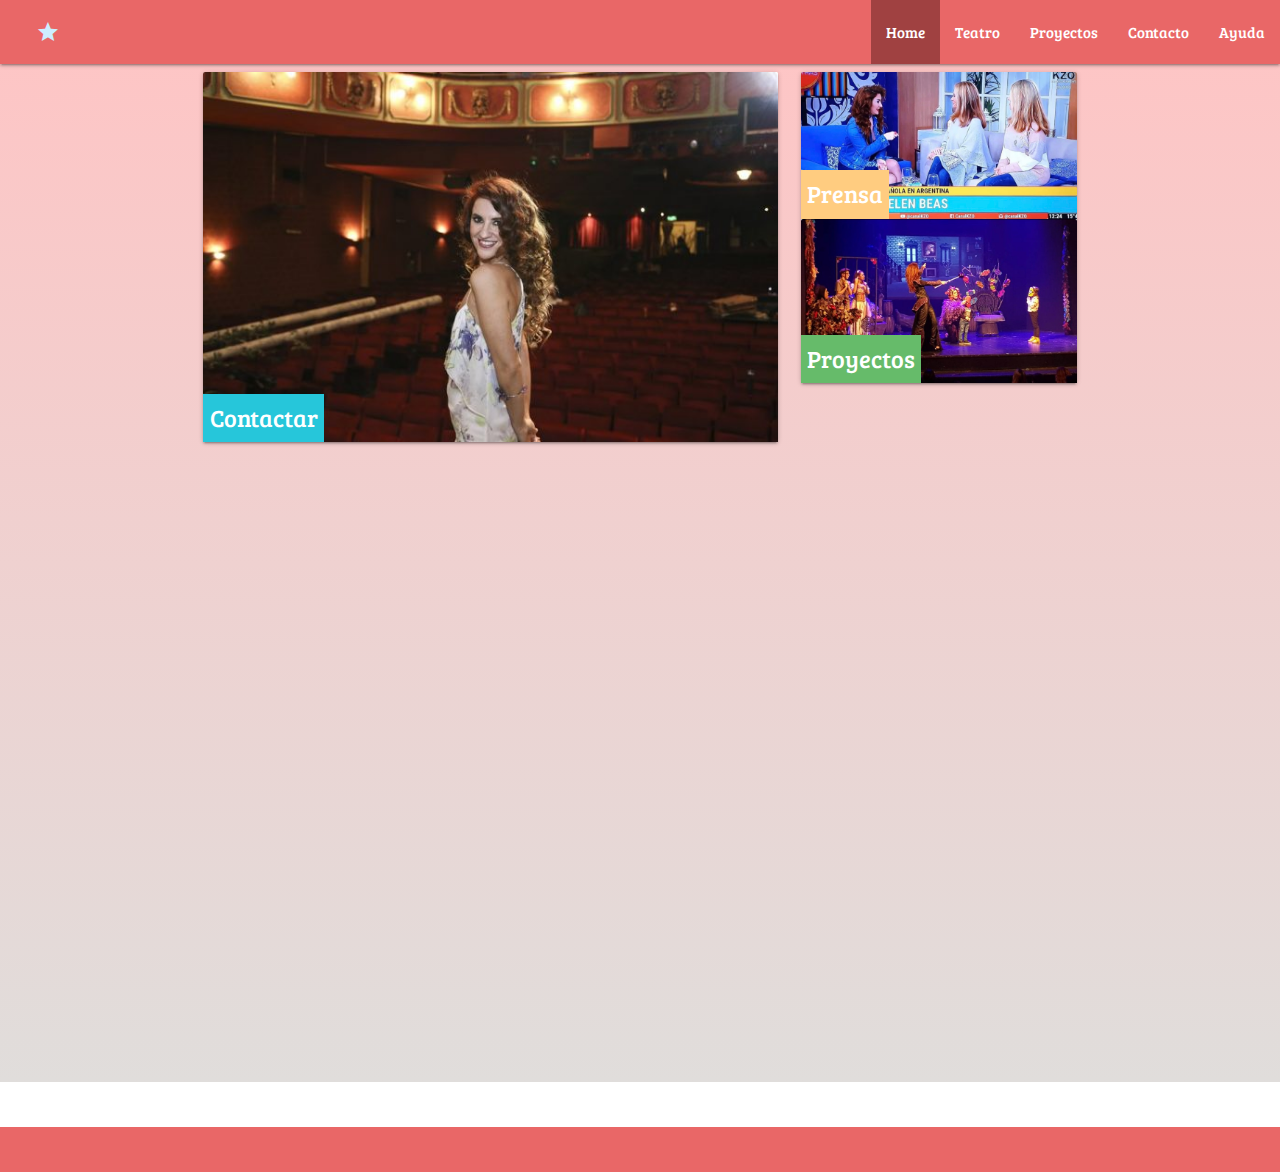
<file: index.html>
<!DOCTYPE html>
<html lang="en">

<head>
    <meta charset="UTF-8">
    <meta name="viewport" content="width=device-width, initial-scale=1.0">
    <meta http-equiv="X-UA-Compatible" content="ie=edge">
    <title>Document</title>
    <link rel="stylesheet" href="style.css">
    <script src="https://code.jquery.com/jquery-3.4.1.min.js"
        integrity="sha256-CSXorXvZcTkaix6Yvo6HppcZGetbYMGWSFlBw8HfCJo=" crossorigin="anonymous"></script>
    <!-- Compiled and minified CSS -->
    <link rel="stylesheet" href="https://cdnjs.cloudflare.com/ajax/libs/materialize/1.0.0/css/materialize.min.css">
    <link href="https://fonts.googleapis.com/icon?family=Material+Icons" rel="stylesheet">
    <!-- Compiled and minified JavaScript -->
    <script src="https://cdnjs.cloudflare.com/ajax/libs/materialize/1.0.0/js/materialize.min.js"></script>
    <link href="https://fonts.googleapis.com/css?family=Bree+Serif&display=swap" rel="stylesheet">

</head>

<body>
    <div class="redBody">
        <nav>
            <div class="nav-wrapper">
                <a href="index.html" class="brand-logo yellowStar">
                    <i class="material-icons">grade</i>
                </a>
                <a href="index.html" data-target="mobile-demo" class="sidenav-trigger">
                    <i class="material-icons">dehaze</i>
                </a>
                <ul class="right hide-on-med-and-down">
                    <li class="activated">
                        <a href="index.html">Home</a>
                    </li>
                    <li>
                        <a href="obras.html">Teatro</a>
                    </li>
                    <li>
                        <a href="proyectos.html">Proyectos</a>
                    </li>
                    <li>
                        <a href="contacto.html">Contacto</a>
                    </li>
                    <li>
                        <a href="ayuda.html">Ayuda</a>
                    </li>
                </ul>
            </div>
        </nav>

        <ul class="sidenav" id="mobile-demo">
            <li class="activated">
                <a href="index.html">Home</a>
            </li>
            <li>
                <a href="obras.html">Teatro</a>
            </li>
            <li>
                <a href="proyectos.html">Proyectos</a>
            </li>
            <li>
                <a href="contacto.html">Contacto</a>
            </li>
            <li>
                <a href="ayuda.html">Ayuda</a>
            </li>
        </ul>

        <div class="container">
            <div class="row">
                <div class="col s12 m8">
                    <div class="card">
                        <div class="card-image">
                            <a href="contacto.html">
                                <img src="images/anaTeatro.jpg">
                                <span class="card-title cyan lighten-1">Contactar</span>
                            </a>
                        </div>
                    </div>
                </div>
                <div class="col s12 m4">
                    <div class="card cardDisappear">
                        <div class="card-image">
                            <a href="obras.html">
                                <img src="images/televisionOne.jpg">
                                <span class="card-title orange lighten-3">Prensa</span>
                            </a>
                        </div>
                        <div class="card-image">
                            <a href="proyectos.html">
                                <img src="images/cenicientaTeatro.jpg">
                                <span class="card-title green lighten-1">Proyectos</span>
                            </a>
                        </div>
                    </div>
                </div>
            </div>
        </div>
        <!-- <div id="wrapperInstagram">
        <div class="row">
            <div class="col s12"> -->
        <div class="carouselComputer" id="carousel-computer">
            <a class="carousel-thing" href="#one!">
                <img class="deskInstaImg" src="images/emojiDiamond.jpg">
            </a>
            <a class="carousel-thing" href="#two!">
                <img class="deskInstaImg" src="images/emojiFlamingo.jpg">
            </a>
            <a class="carousel-thing" href="#three!">
                <img class="deskInstaImg" src="images/emojiGreenLine.JPEG">
            </a>
            <a class="carousel-thing" href="#one!">
                <img class="deskInstaImg" src="images/emojiHearts.jpg">
            </a>
            <a class="carousel-thing" href="#two!">
                <img class="deskInstaImg" src="images/emojiWatermelon.JPEG">
            </a>
            <a class="carousel-thing" href="#three!">
                <img class="deskInstaImg" src="images/emojiPolo.JPEG">
            </a>
        </div>
        <!-- </div>
        </div> -->
        <div id="wrapperInstagram">
            <div class="row">
                <div class="col s12">
                    <div class="carousel" id="carouselPhone">
                        <a class="carousel-item" href="#one!">
                            <img src="images/emojiDiamond.jpg">
                        </a>
                        <a class="carousel-item" href="#two!">
                            <img src="images/emojiFlamingo.jpg">
                        </a>
                        <a class="carousel-item" href="#three!">
                            <img src="images/emojiGreenLine.JPEG">
                        </a>
                    </div>
                </div>
            </div>
        </div>
    </div>
    <footer class="footer">
    </footer>
    <!-- <img class="materialboxed" height="1000" width="1700" src="images/pexelsGalaxyPicture.jpg"> -->
    <!-- <div class="row">
        <div class="col s12 m7">
          <div class="card">
            <div class="card-image">
              <img src="images/universe.jpg">
              <span class="card-title">Card Title</span>
            </div>
            <div class="card-content">
              <p>I am a very simple card. I am good at containing small bits of information.
              I am convenient because I require little markup to use effectively.</p>
            </div>
            <div class="card-action">
              <a href="#">This is a link</a>
            </div>
          </div>
        </div>
      </div> -->
    <script src="script.js"></script>
</body>

</html>
</file>
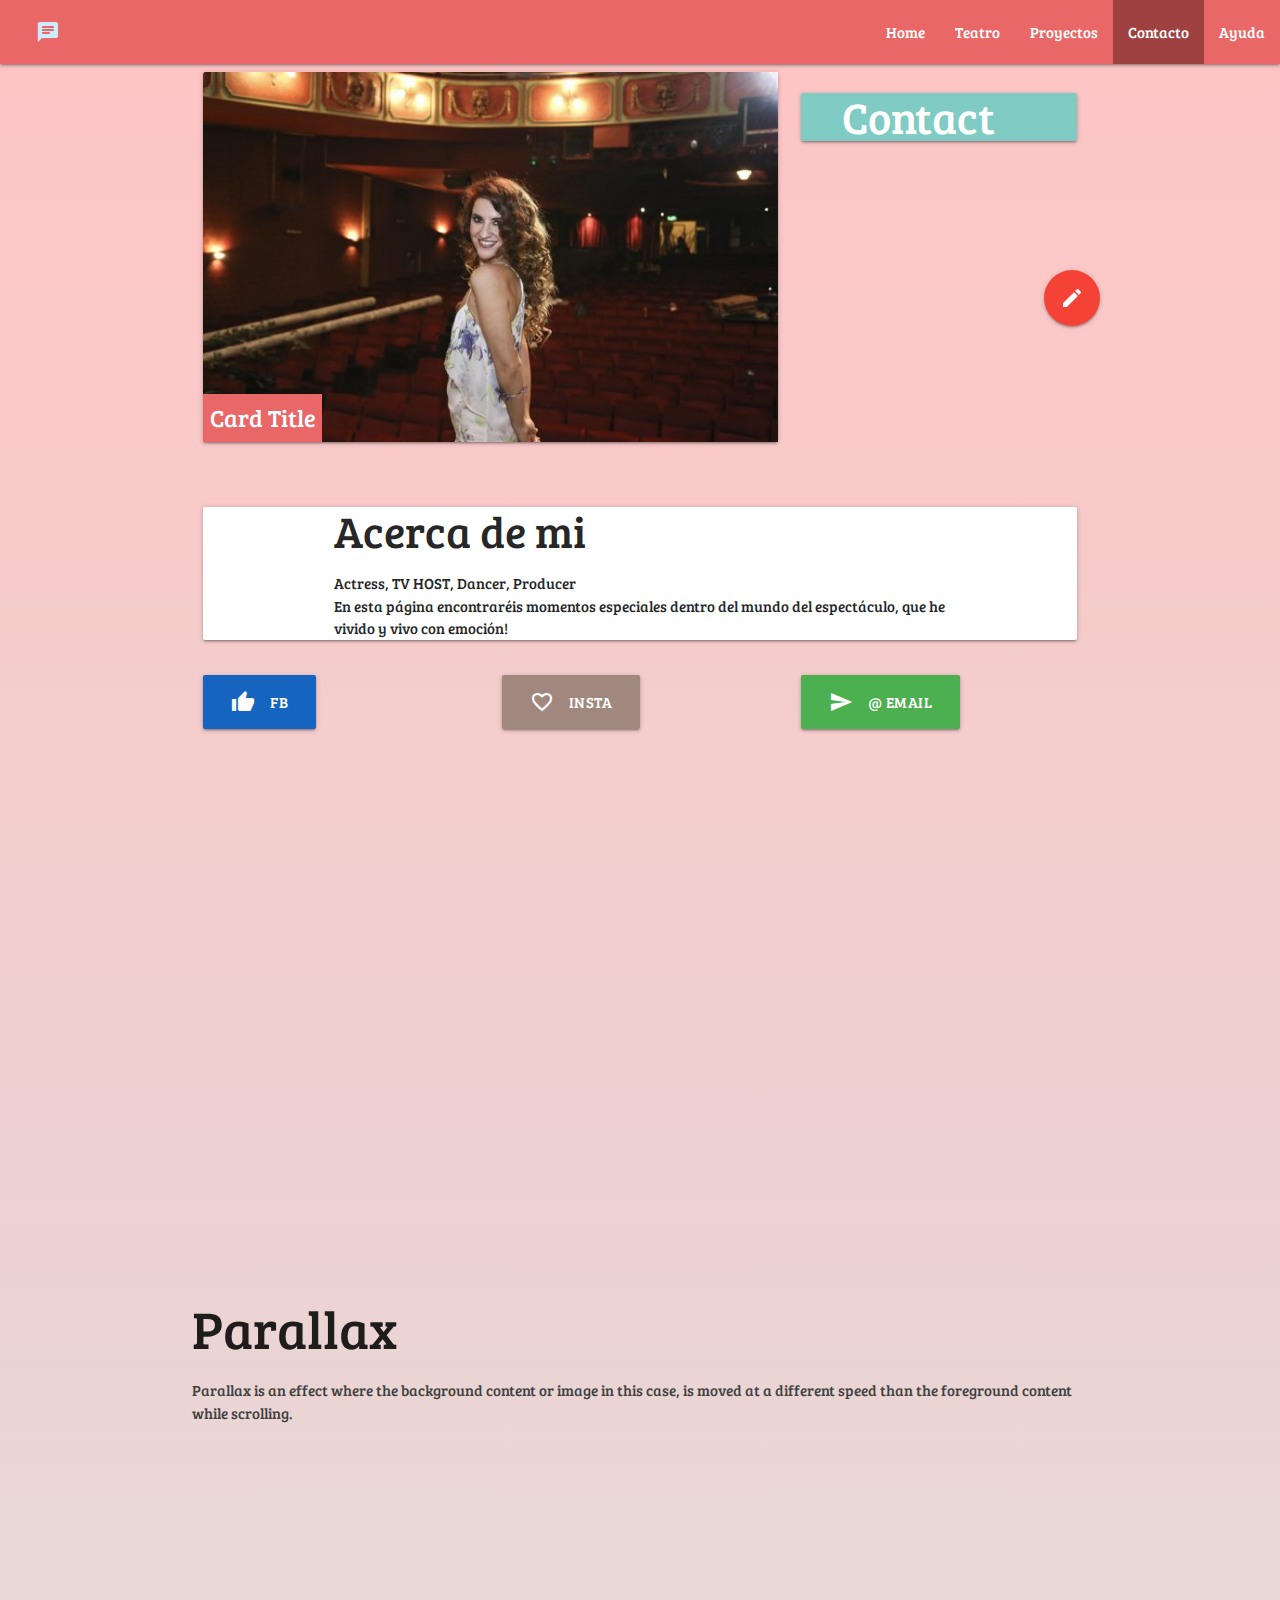
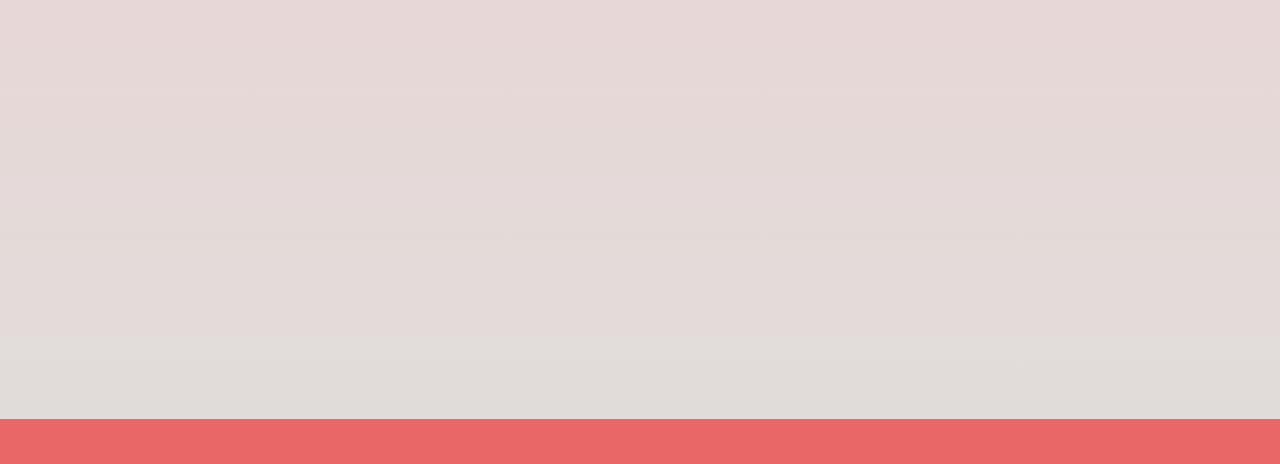
<file: contacto.html>
<!DOCTYPE html>
<html lang="en">

<head>
    <meta charset="UTF-8">
    <meta name="viewport" content="width=device-width, initial-scale=1.0">
    <meta http-equiv="X-UA-Compatible" content="ie=edge">
    <title>Document</title>
    <link rel="stylesheet" href="style.css">
    <script src="https://code.jquery.com/jquery-3.4.1.min.js"
        integrity="sha256-CSXorXvZcTkaix6Yvo6HppcZGetbYMGWSFlBw8HfCJo=" crossorigin="anonymous"></script>
    <!-- Compiled and minified CSS -->
    <link rel="stylesheet" href="https://cdnjs.cloudflare.com/ajax/libs/materialize/1.0.0/css/materialize.min.css">
    <link href="https://fonts.googleapis.com/icon?family=Material+Icons" rel="stylesheet">
    <!-- Compiled and minified JavaScript -->
    <script src="https://cdnjs.cloudflare.com/ajax/libs/materialize/1.0.0/js/materialize.min.js"></script>
    <link href="https://fonts.googleapis.com/css?family=Bree+Serif&display=swap" rel="stylesheet">

</head>

<body>
    <div class="redBody">
        <nav>
            <div class="nav-wrapper">
                <a href="index.html" class="brand-logo">
                    <i class="material-icons">chat</i>
                </a>
                <a href="index.html" data-target="mobile-demo" class="sidenav-trigger">
                    <i class="material-icons">dehaze</i>
                </a>
                <ul class="right hide-on-med-and-down">
                    <li>
                        <a href="index.html">Home</a>
                    </li>
                    <li>
                        <a href="obras.html">Teatro</a>
                    </li>
                    <li>
                        <a href="proyectos.html">Proyectos</a>
                    </li>
                    <li class="activated">
                        <a href="contacto.html">Contacto</a>
                    </li>
                    <li>
                        <a href="ayuda.html">Ayuda</a>
                    </li>
                </ul>
            </div>
        </nav>

        <ul class="sidenav" id="mobile-demo">
            <li>
                <a href="index.html">Home</a>
            </li>
            <li>
                <a href="obras.html">Teatro</a>
            </li>
            <li>
                <a href="proyectos.html">Proyectos</a>
            </li>
            <li class="activated">
                <a href="contacto.html">Contacto</a>
            </li>
            <li>
                <a href="ayuda.html">Ayuda</a>
            </li>
        </ul>

        <div class="container">
            <div class="row">
                <div class="col s10 m8">
                    <div class="card">
                        <div class="card-image">
                            <img src="images/anaTeatro.jpg">
                            <span class="card-title">Card Title</span>
                        </div>
                    </div>
                </div>
                <div class="col s10 m4">
                    <div class="card teal lighten-3">
                        <div class="container">
                            <h3 class=" white-text">Contact</h3>
                        </div>
                    </div>
                </div>
                <div class="col s2 m2">
                    <div class="fixed-action-btn">
                        <a class="btn-floating btn-large red">
                            <i class="large material-icons">mode_edit</i>
                        </a>
                        <ul>
                            <li>
                                <a class="btn-floating blue">
                                    <i class="material-icons">thumb_up</i>
                                </a>
                            </li>
                            <li>
                                <a class="btn-floating brown">
                                    <i class="material-icons">favorite_border</i>
                                </a>
                            </li>
                            <li>
                                <a class="btn-floating green">
                                    <i class="material-icons">send</i>
                                </a>
                            </li>
                            <!--   <li>
                            <a class="btn-floating green">
                                <i class="material-icons">publish</i>
                            </a>
                        </li> -->
                        </ul>
                    </div>
                </div>
            </div>
            <div class="row">
                <div class="col s12 m12">
                    <div class="card">
                        <div class="container">
                            <h3>Acerca de mi</h3>
                            <p>Actress, TV HOST, Dancer, Producer<br>
                                En esta página encontraréis momentos especiales dentro del mundo del espectáculo, que he
                                vivido y vivo con emoción!
                            </p>
                        </div>
                    </div>
                </div>
            </div>
            <div class="row">
                <div class="col s3 m3">
                    <a class="waves-effect waves-light btn-large blue darken-3"><i
                            class="material-icons left">thumb_up</i>FB</a>
                </div>
                <div class="col s3 offset-m1 m3">
                    <a class="waves-effect waves-light btn-large brown lighten-2"><i
                            class="material-icons left">favorite_border</i>INSTA</a>
                </div>
                <div class="col s3 offset-m1 m3">
                    <a class="waves-effect waves-light btn-large green"><i class="material-icons left">send</i>@ EMAIL</a>
                </div>
            </div>
        </div>
        <div class="parallax-container">
            <div class="parallax">
                <img src="images/skyNight.jpg">
            </div>
        </div>
        <div class="section">
            <div class="row container">
                <h2 class="header">Parallax</h2>
                <p class="grey-text text-darken-3 lighten-3">Parallax is an effect where the background content or image
                    in
                    this case, is moved at a different speed than
                    the foreground content while scrolling.</p>
            </div>
        </div>
        <div class="parallax-container">
            <div class="parallax">
                <img src="images/skyNightTwo.jpg">
            </div>
        </div>
        <footer class="footer">
        </footer>
        <script src="script.js"></script>
    </div>
</body>

</html>
</file>
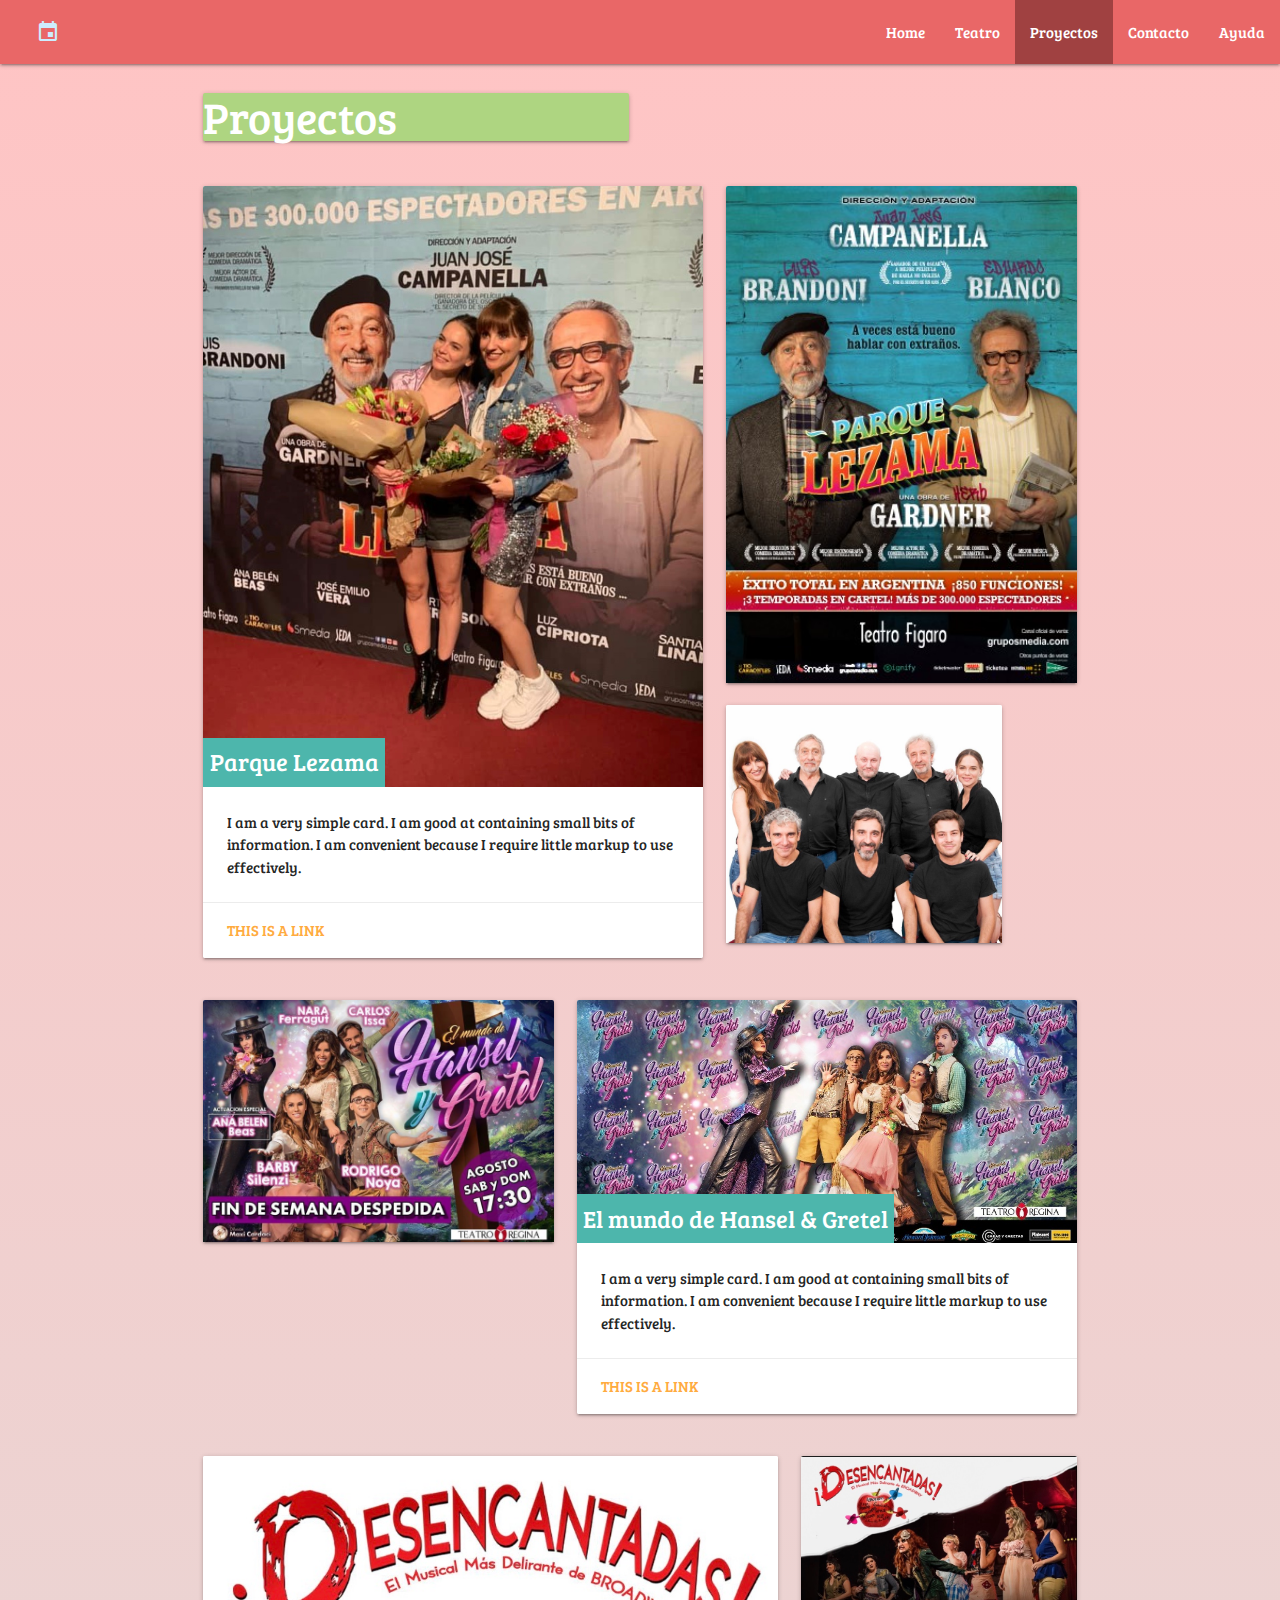
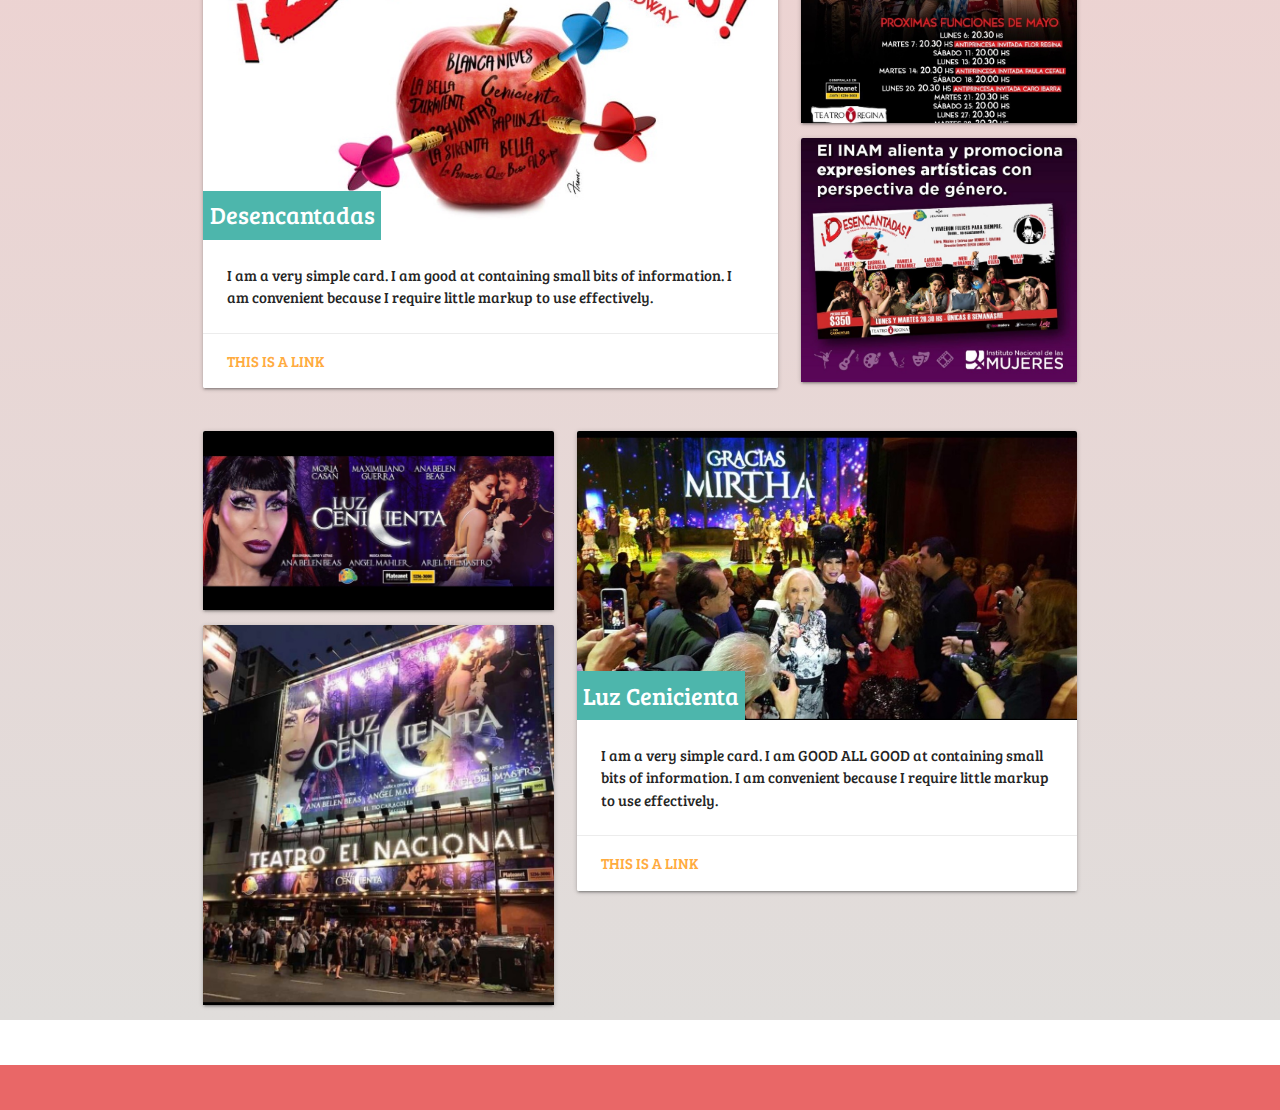
<file: proyectos.html>
<!DOCTYPE html>
<html lang="en">

<head>
    <meta charset="UTF-8">
    <meta name="viewport" content="width=device-width, initial-scale=1.0">
    <meta http-equiv="X-UA-Compatible" content="ie=edge">
    <title>Document</title>
    <link rel="stylesheet" href="style.css">
    <script src="https://code.jquery.com/jquery-3.4.1.min.js"
        integrity="sha256-CSXorXvZcTkaix6Yvo6HppcZGetbYMGWSFlBw8HfCJo=" crossorigin="anonymous"></script>
    <!-- Compiled and minified CSS -->
    <link rel="stylesheet" href="https://cdnjs.cloudflare.com/ajax/libs/materialize/1.0.0/css/materialize.min.css">
    <link href="https://fonts.googleapis.com/icon?family=Material+Icons" rel="stylesheet">
    <!-- Compiled and minified JavaScript -->
    <script src="https://cdnjs.cloudflare.com/ajax/libs/materialize/1.0.0/js/materialize.min.js"></script>
    <link href="https://fonts.googleapis.com/css?family=Bree+Serif&display=swap" rel="stylesheet">

</head>

<body>
    <div class="redBody">
        <nav>
            <div class="nav-wrapper">
                <a href="index.html" class="brand-logo">
                    <i class="material-icons">event</i>
                </a>
                <a href="index.html" data-target="mobile-demo" class="sidenav-trigger">
                    <i class="material-icons">dehaze</i>
                </a>
                <ul class="right hide-on-med-and-down">
                    <li>
                        <a href="index.html">Home</a>
                    </li>
                    <li>
                        <a href="obras.html">Teatro</a>
                    </li>
                    <li class="activated">
                        <a href="proyectos.html">Proyectos</a>
                    </li>
                    <li>
                        <a href="contacto.html">Contacto</a>
                    </li>
                    <li>
                        <a href="ayuda.html">Ayuda</a>
                    </li>
                </ul>
            </div>
        </nav>

        <ul class="sidenav" id="mobile-demo">
            <li>
                <a href="index.html">Home</a>
            </li>
            <li>
                <a href="obras.html">Teatro</a>
            </li>
            <li class="activated">
                <a href="proyectos.html">Proyectos</a>
            </li>
            <li>
                <a href="contacto.html">Contacto</a>
            </li>
            <li>
                <a href="ayuda.html">Ayuda</a>
            </li>
        </ul>

        <div class="container">
            <div class="row">
                <div class="col s10 m6">
                    <div class="card  light-green lighten-2 white-text">
                        <h3>Proyectos</h3>
                    </div>
                </div>
            </div>
            <div class="row">
                <div class="col s12 m7">
                    <div class="card">
                        <div class="card-image">
                            <img src="images/teatro12.jpg">
                            <span class="card-title  teal lighten-2">Parque Lezama</span>
                        </div>
                        <div class="card-content">
                            <p>I am a very simple card. I am good at containing small bits of information. I am
                                convenient
                                because
                                I require little markup to use effectively.</p>
                        </div>
                        <div class="card-action">
                            <a href="#">This is a link</a>
                        </div>
                    </div>
                </div>
                <div class="col s12 m5">
                    <div class="card">
                        <div class="card-image">
                            <img src="images/teatro13.JPG">
                        </div>
                    </div>
                </div>
                <div class="col s12 m4">
                    <div class="card">
                        <div class="card-image">
                            <img src="images/teatro11.jpg">
                        </div>
                    </div>
                </div>
            </div>
            <div class="row">
                <div class="col s12 m5">
                    <div class="card">
                        <div class="card-image">
                            <img src="images/teatro21.jpg">
                        </div>
                    </div>
                    <!-- <div class="card">
                    <div class="card-image">
                        <img src="images/teatro22.jpg">
                        <span class="card-title">Card Title</span>
                    </div>
                </div>
                <div class="card">
                    <div class="card-image">
                        <img src="images/brujaObra.jpg">
                        <span class="card-title">Card Title</span>
                    </div>
                </div> -->
                </div>
                <div class="col s12 m7">
                    <div class="card">
                        <div class="card-image">
                            <img src="images/teatro22.jpg">
                            <span class="card-title  teal lighten-2">El mundo de Hansel & Gretel</span>
                        </div>
                        <div class="card-content">
                            <p>I am a very simple card. I am good at containing small bits of information. I am
                                convenient
                                because
                                I require little markup to use effectively.</p>
                        </div>
                        <div class="card-action">
                            <a href="#">This is a link</a>
                        </div>
                    </div>
                </div>
            </div>
            <div class="row">
                <div class="col s12 m8">
                    <div class="card">
                        <div class="card-image">
                            <img src="images/teatro33.jpg">
                            <span class="card-title  teal lighten-2">Desencantadas</span>
                        </div>
                        <div class="card-content">
                            <p>I am a very simple card. I am good at containing small bits of information. I am
                                convenient
                                because
                                I require little markup to use effectively.</p>
                        </div>
                        <div class="card-action">
                            <a href="#">This is a link</a>
                        </div>
                    </div>
                </div>
                <div class="col s12 m4">
                    <div class="card">
                        <div class="card-image">
                            <img src="images/teatro32.jpg">
                        </div>
                    </div>
                    <div class="card">
                        <div class="card-image">
                            <img src="images/teatro31.jpg">
                        </div>
                    </div>
                </div>
            </div>
            <div class="row">
                <div class="col s12 m5">
                    <div class="card">
                        <div class="card-image">
                            <img src="images/teatro41.jpg">
                        </div>
                    </div>
                    <div class="card">
                        <div class="card-image">
                            <img src="images/teatro42.jpg">
                        </div>
                    </div>
                </div>
                <div class="col s12 m7">
                    <div class="card">
                        <div class="card-image">
                            <img src="images/teatro43.jpg">
                            <span class="card-title  teal lighten-2"> Luz Cenicienta </span>
                        </div>
                        <div class="card-content">
                            <p>I am a very simple card. I am GOOD ALL GOOD at containing small bits of information. I am
                                convenient
                                because
                                I require little markup to use effectively.</p>
                        </div>
                        <div class="card-action">
                            <a href="#">This is a link</a>
                        </div>
                    </div>
                </div>
            </div>
        </div>
    </div>
    <footer class="footer">
    </footer>
    <script src="script.js"></script>
</body>

</html>
</file>
<file: style.css>
* {
    box-sizing: border-box;
}

body {
    background-repeat: no-repeat;
    background-attachment: fixed;
    background-position: center;
    font-family: 'Bree Serif', serif;
}

.blueBody {
    background: linear-gradient(#e0f7fa, #4fc3f7) !important;
}
.redBody {
    background: linear-gradient(#ffc4c4, #e0dddb);
}

.keywordButton{
    margin-top:1vh;
    margin-left:1vh;
    font-size:1.8vh !important;
}
.brand-logo {
    color: #cdedff !important;
}

.showAll {
    height: auto;
}

.showHalf {
    height: 780vh;
    overflow: hidden;
}

.quote {
    text-align: center;
    font-size: 10vh;
    color: white;
    -webkit-text-stroke-width: 1px;
    -webkit-text-stroke-color: grey;
}

.card-title {
    background-color: #e96767;
    padding: .7vh !important;
}

.nav-wrapper {
    background-color: #e96767;
}

.navBlue {
    background-color: #40b3bb;
}

.activatedBlue {
    background-color: #34aca2;
}

.activated {
    background-color: #a04141;
}

.image-one {
    height: 40vh;
}

.footer {
    margin-top: 5vh;
    padding-top: 5vh;
    background-color: #e96767;
}

.footerBlue {
    margin-top: 5vh;
    padding-top: 5vh;
    background-color: #34aca2;
}

.brand-logo {
    margin-left: 4vh;
}

.btnClick {
    margin-top: 20vh;
    margin-bottom: 20vh;
    margin-left: 40%;
}


#chatBox {
    position: relative;
    height: 65vh;
    overflow-y: hidden;

}

#dinoCard {
    height: 35vh;
    margin-top: 4vh;
    background-color: #c8e6c9;
}

.botResCard {
    background-color: #536dfe;
    font-size: 20px;
    color: white;
    margin-top: 1.5vh;
    padding-left: 3vh;
    margin-right: 3vh;
    border-radius: 10px;
}
.spacedBtn{
    margin-top:1vh;
}
.uiCard {
    background-color: #ff9800;
    font-size: 20px;
    color: white;
    margin-top: 1.5vh;
    margin-left: 5vh;
    padding-left: 2vh;
    border-radius: 10px;
}

/* .carousel .carousel-item{
    width:300px !important;
} */
/* .carousel{
    min-height:500px !important;
} */
/* .carouselSize{
    height:40vh;
    margin-bottom:30px;
} */

@media screen and (max-width:400px) {
    .quote{
        font-size:5.5vh;
    }
}
@media screen and (max-width: 700px) {
    .carouselComputer {
        display: none;
    }

    .contactTitle {
        margin-right: 10vh;
    }

    .cardDisappear {
        display: none;
    }

    #dinoCard {
        height: 20vh !important;
        padding-top:0;
        background-color: #c8e6c9;
    }

    #mobile-demo{
        background-color: #ffc4c4;
    }
    #mobile-demo li a{
        color:white;
    }
    .spacedBtn{
        margin-top:.7vh;
    }
    .quote{
        font-size:5.5vh;
    }
    .botResCard {
        font-size:15px;
        margin-top: .8vh;
        padding-left: .4vh;
        margin-right: .5vh;
        border-radius: 5px;
    }
    .uiCard{
        font-size:15px;
        margin-top: .5vh;
        padding-left: .4vh;
        margin-left: .5vh;
        border-radius: 5px;
    }
    .keywordButton{
        margin-top:.8vh;
        margin-left:.5vh;
        font-size:1.7vh !important;
    }

    .showHalf {
        height: 1350vh;
        overflow: hidden;
    }

    .fixed-action-btn {
        right: 10vh !important;
        top: 50vh !important;
        padding: 0 !important;

    }

    #dinoCard {
        margin-top: 1vh;
        height: 21vh !important;
        margin: 1vh;
    }

    #chatBox {
        position: relative;
        height: 53vh;
        overflow-y: hidden;
    }

    .gifStyles {
        width: 21vh !important;
        height: 21vh !important;
    }
}

@media screen and (min-width: 700px) {
    .carousel .carousel-item {
        display: none;
    }

    .carouselComputer {
        display: show;
    }

    .fixed-action-btn {
        right: 20vh !important;
        top: 30vh !important;
        padding: 0 !important;

    }
}

/* .contactTitle{
    margin-left:90vh;
} */
.carouselComputer {
    margin-top: 25vh;
}

.carousel-thing {
    width: 25%;
    /* list-style-type: none; */
    position: absolute;
    top: 0;
    /* padding: 20px; */
    /* height: 200px;  */
    opacity: 0;
    margin-top: 70vh;
    text-align: center;
    transition: 1s opacity;
}

.active {
    opacity: 1;
}

/* .carouselLi{
    list-style-type: none;
} */
.deskInstaImg {
    height: 20vh;
}

/* .carousel-item{
     transform: scale(1.3); 
} */

/* #wrapperInstagram{
    padding:0;
} */

/* .image-one{
    background-image:url("images/pexelsGalaxyPicture.jpg");
    background-repeat: no-repeat;
    background-attachment: fixed;
    background-position: center; 
} */
</file>
